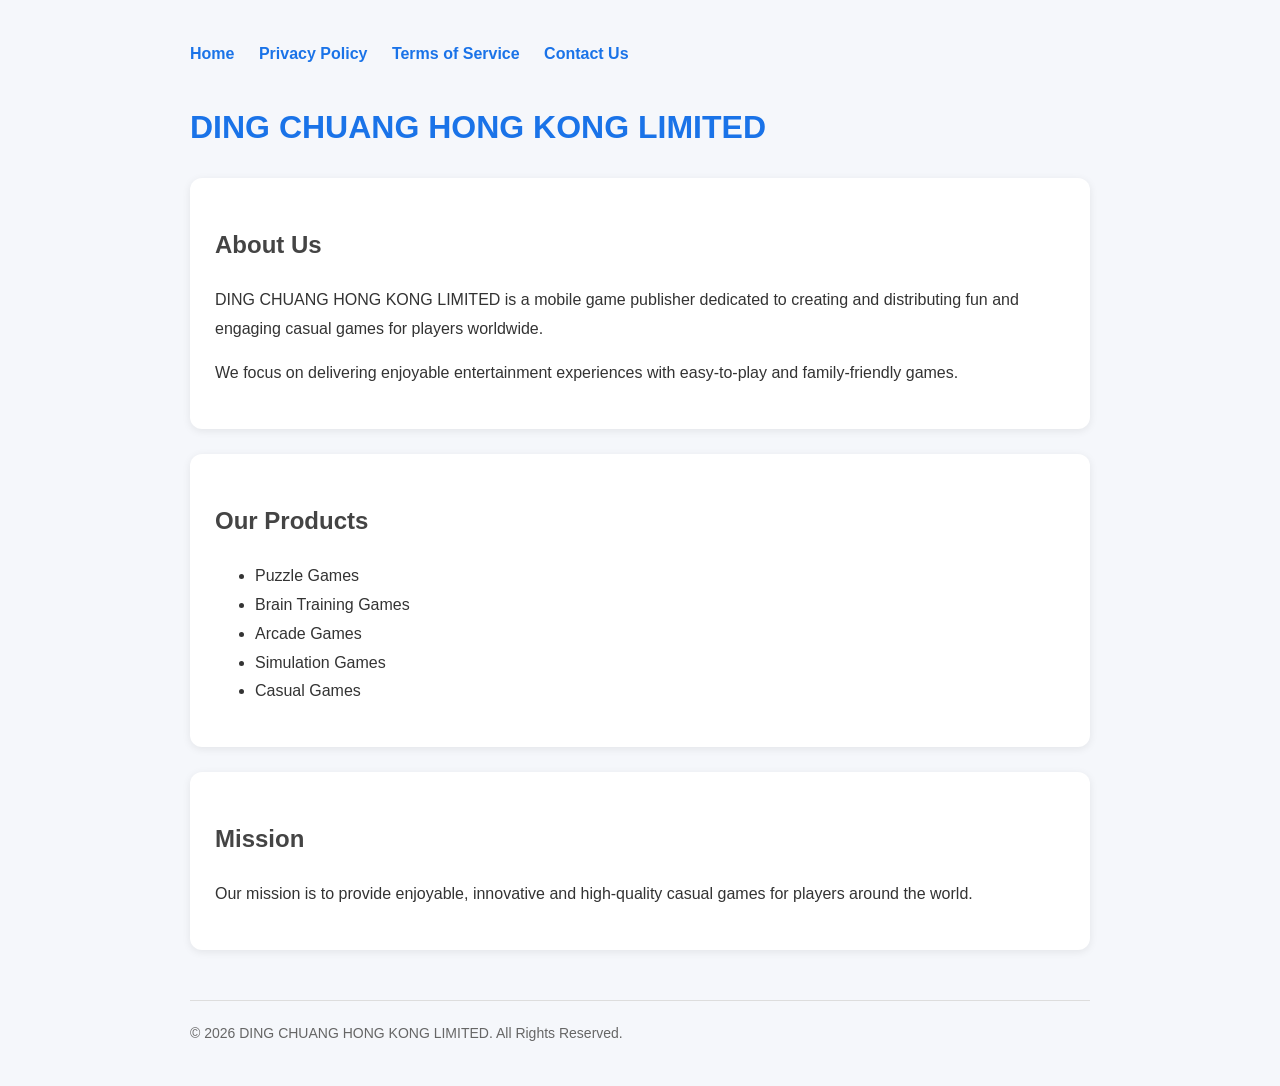
<file: index.html>
<!DOCTYPE html>
<html lang="en">
<head>
<meta charset="UTF-8">
<meta name="viewport" content="width=device-width, initial-scale=1.0">
<meta name="google-site-verification" content="eNvB0Lsu9JWuJb02LOk_sAWKaA-69rVyGP9FXd01r0g" />
<title>DING CHUANG HONG KONG LIMITED</title>
<link rel="stylesheet" href="style.css">
</head>
<body>

<nav>
<a href="index.html">Home</a>
<a href="privacy.html">Privacy Policy</a>
<a href="terms.html">Terms of Service</a>
<a href="contact.html">Contact Us</a>
</nav>

<h1>DING CHUANG HONG KONG LIMITED</h1>

<div class="card">
<h2>About Us</h2>

<p>
DING CHUANG HONG KONG LIMITED is a mobile game publisher dedicated to creating and distributing fun and engaging casual games for players worldwide.
</p>

<p>
We focus on delivering enjoyable entertainment experiences with easy-to-play and family-friendly games.
</p>

</div>

<div class="card">

<h2>Our Products</h2>

<ul>
<li>Puzzle Games</li>
<li>Brain Training Games</li>
<li>Arcade Games</li>
<li>Simulation Games</li>
<li>Casual Games</li>
</ul>

</div>

<div class="card">

<h2>Mission</h2>

<p>
Our mission is to provide enjoyable, innovative and high-quality casual games for players around the world.
</p>

</div>

<footer>
© 2026 DING CHUANG HONG KONG LIMITED. All Rights Reserved.
</footer>

</body>
</html>
</file>
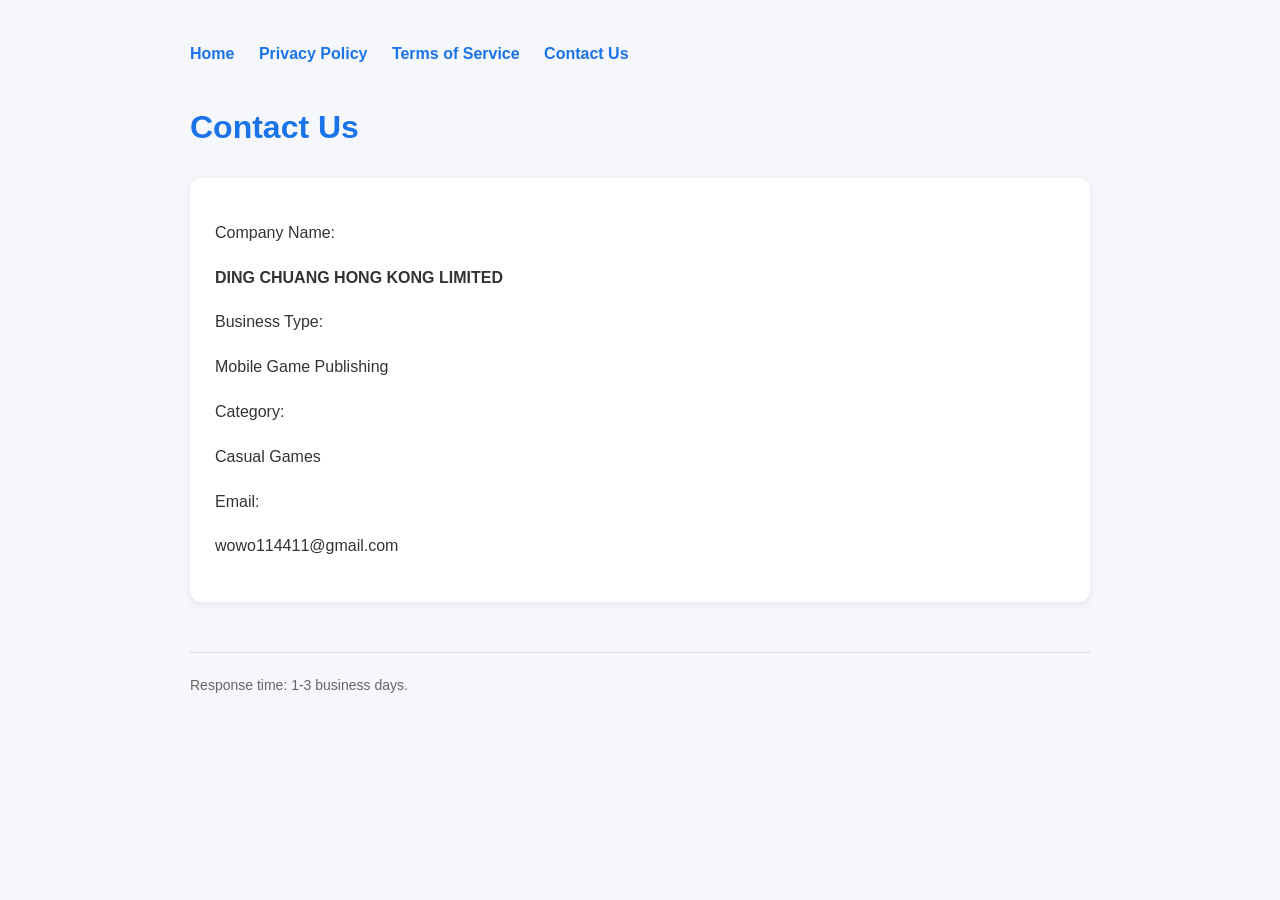
<file: contact.html>
<!DOCTYPE html>
<html lang="en">
<head>
<meta charset="UTF-8">
<meta name="viewport" content="width=device-width, initial-scale=1.0">
<title>Contact Us</title>
<link rel="stylesheet" href="style.css">
</head>
<body>

<nav>
<a href="index.html">Home</a>
<a href="privacy.html">Privacy Policy</a>
<a href="terms.html">Terms of Service</a>
<a href="contact.html">Contact Us</a>
</nav>

<h1>Contact Us</h1>

<div class="card">

<p>
Company Name:
</p>

<p>
<strong>DING CHUANG HONG KONG LIMITED</strong>
</p>

<p>
Business Type:
</p>

<p>
Mobile Game Publishing
</p>

<p>
Category:
</p>

<p>
Casual Games
</p>

<p>
Email:
</p>

<p>
wowo114411@gmail.com
</p>

</div>

<footer>
Response time: 1-3 business days.
</footer>

</body>
</html>
</file>
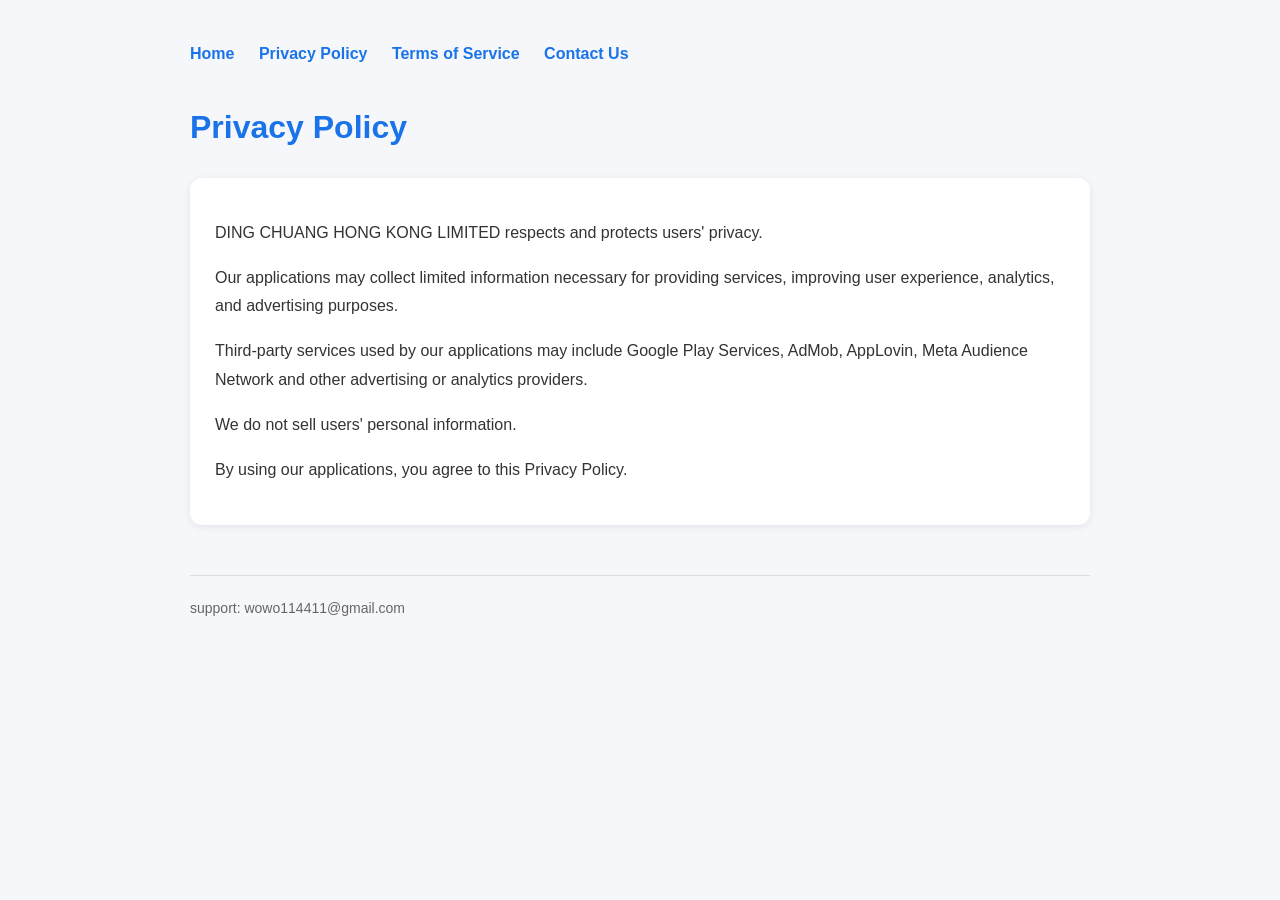
<file: privacy.html>
<!DOCTYPE html>
<html lang="en">
<head>
<meta charset="UTF-8">
<meta name="viewport" content="width=device-width, initial-scale=1.0">
<title>Privacy Policy</title>
<link rel="stylesheet" href="style.css">
</head>
<body>

<nav>
<a href="index.html">Home</a>
<a href="privacy.html">Privacy Policy</a>
<a href="terms.html">Terms of Service</a>
<a href="contact.html">Contact Us</a>
</nav>

<h1>Privacy Policy</h1>

<div class="card">

<p>
DING CHUANG HONG KONG LIMITED respects and protects users' privacy.
</p>

<p>
Our applications may collect limited information necessary for providing services, improving user experience, analytics, and advertising purposes.
</p>

<p>
Third-party services used by our applications may include Google Play Services, AdMob, AppLovin, Meta Audience Network and other advertising or analytics providers.
</p>

<p>
We do not sell users' personal information.
</p>

<p>
By using our applications, you agree to this Privacy Policy.
</p>

</div>

<footer>
support: wowo114411@gmail.com
</footer>

</body>
</html>
</file>
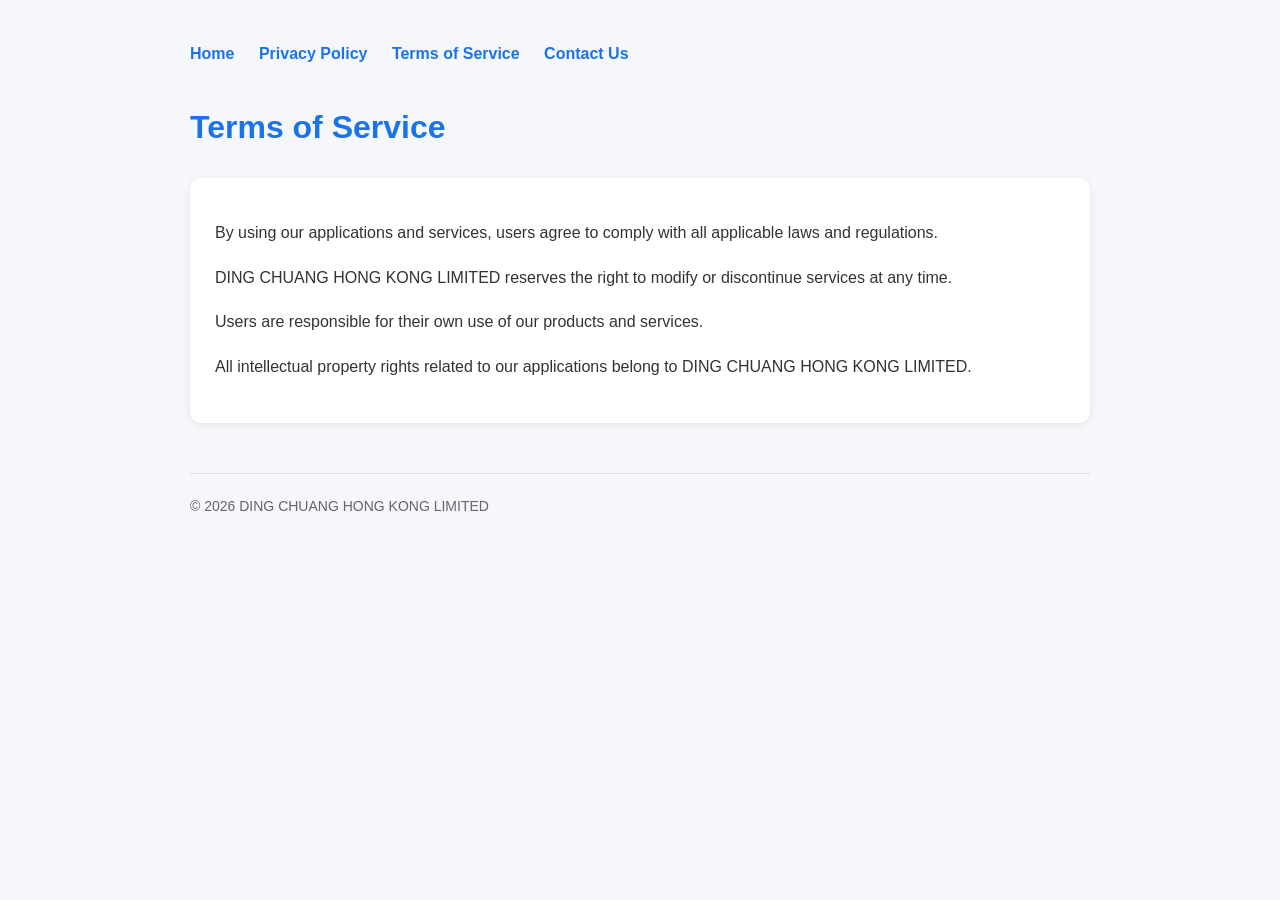
<file: terms.html>
<!DOCTYPE html>
<html lang="en">
<head>
<meta charset="UTF-8">
<meta name="viewport" content="width=device-width, initial-scale=1.0">
<title>Terms of Service</title>
<link rel="stylesheet" href="style.css">
</head>
<body>

<nav>
<a href="index.html">Home</a>
<a href="privacy.html">Privacy Policy</a>
<a href="terms.html">Terms of Service</a>
<a href="contact.html">Contact Us</a>
</nav>

<h1>Terms of Service</h1>

<div class="card">

<p>
By using our applications and services, users agree to comply with all applicable laws and regulations.
</p>

<p>
DING CHUANG HONG KONG LIMITED reserves the right to modify or discontinue services at any time.
</p>

<p>
Users are responsible for their own use of our products and services.
</p>

<p>
All intellectual property rights related to our applications belong to DING CHUANG HONG KONG LIMITED.
</p>

</div>

<footer>
© 2026 DING CHUANG HONG KONG LIMITED
</footer>

</body>
</html>
</file>
<file: style.css>
body{
    font-family: Arial, sans-serif;
    background:#f5f7fb;
    color:#333;
    max-width:900px;
    margin:auto;
    padding:40px;
    line-height:1.8;
}

h1{
    color:#1a73e8;
}

h2{
    color:#444;
}

.card{
    background:#fff;
    padding:25px;
    border-radius:12px;
    box-shadow:0 2px 8px rgba(0,0,0,.08);
    margin-bottom:25px;
}

nav{
    margin-bottom:30px;
}

nav a{
    margin-right:20px;
    text-decoration:none;
    color:#1a73e8;
    font-weight:bold;
}

footer{
    margin-top:50px;
    border-top:1px solid #ddd;
    padding-top:20px;
    color:#666;
    font-size:14px;
}
</file>
